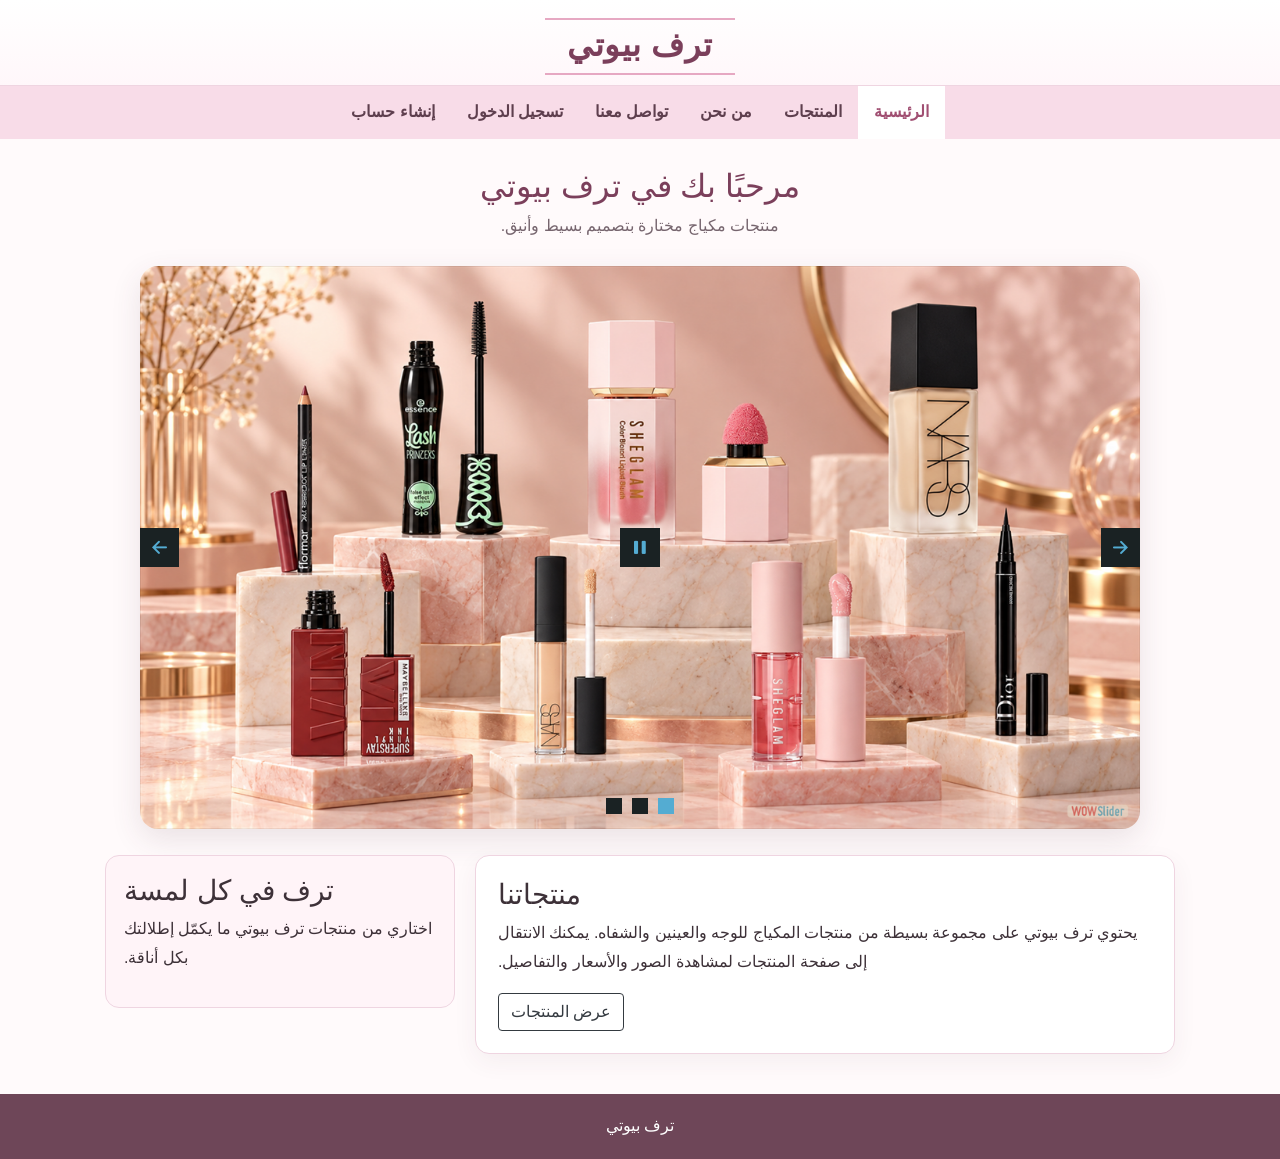
<file: index.html>
<!DOCTYPE html>
<html lang="ar" dir="rtl">
<head>
  
<meta charset="UTF-8">
<meta name="viewport" content="width=device-width, initial-scale=1.0">
<link rel="stylesheet" href="libs/bootstrap/bootstrap.min.css">
<link rel="stylesheet" href="css/style.css">

  <title>ترف بيوتي</title>

  <script src="libs/jquery/jquery.min.js"></script>
  <!-- Start WOWSlider.com HEAD section -->
  <link rel="stylesheet" type="text/css" href="wowslider/engine1/style.css">
  <!-- End WOWSlider.com HEAD section -->
</head>
<body>

<header class="site-header">
  <div class="header-inner">
    <h1 class="brand-name">ترف بيوتي</h1>
  </div>
</header>

<nav class="main-nav">
  <ul>
    <li><a class="active" href="index.html">الرئيسية</a></li>
    <li><a href="html/products.html">المنتجات</a></li>
    <li><a href="html/about.html">من نحن</a></li>
    <li><a href="html/contact.html">تواصل معنا</a></li>
    <li><a href="html/login.html">تسجيل الدخول</a></li>
    <li><a href="html/register.html">إنشاء حساب</a></li>
  </ul>
</nav>

<main>
  <section class="container">
    <div class="page-title">
      <h2>مرحبًا بك في ترف بيوتي</h2>
      <p>منتجات مكياج مختارة بتصميم بسيط وأنيق.</p>
    </div>

    <div class="slider-wrap">
      <!-- Start WOWSlider.com BODY section -->
      <div id="wowslider-container1">
        <div class="ws_images"><ul>
          <li><img src="wowslider/data1/images/file_000000001ab481f58f1370e8e3d2e934.png" alt="ترف بيوتي" title="" id="wows1_0"></li>
          <li><img src="wowslider/data1/images/file_000000000f248230a58f5a601f8d2a7d.png" alt="ترف بيوتي" title="" id="wows1_1"></li>
          <li><img src="wowslider/data1/images/file_00000000b44081f48800d6e92cc17980.png" alt="ترف بيوتي" title="" id="wows1_2"></li>
        </ul></div>
        <div class="ws_bullets"><div>
          <a href="#" title=""><span><img src="wowslider/data1/tooltips/file_000000001ab481f58f1370e8e3d2e934.png" alt="">1</span></a>
          <a href="#" title=""><span><img src="wowslider/data1/tooltips/file_000000000f248230a58f5a601f8d2a7d.png" alt="">2</span></a>
          <a href="#" title=""><span><img src="wowslider/data1/tooltips/file_00000000b44081f48800d6e92cc17980.png" alt="">3</span></a>
        </div></div>
        <div class="ws_script" style="position:absolute;left:-99%"><a href="http://wowslider.net">WOWSlider</a></div>
        <div class="ws_shadow"></div>
      </div>
      <script src="wowslider/engine1/wowslider.js"></script>
      <script src="wowslider/engine1/script.js"></script>
      <!-- End WOWSlider.com BODY section -->
    </div>

    <div class="home-grid">
      <section class="section-card">
        <h3>منتجاتنا</h3>
        <p>
          يحتوي ترف بيوتي على مجموعة بسيطة من منتجات المكياج للوجه والعينين والشفاه.
          يمكنك الانتقال إلى صفحة المنتجات لمشاهدة الصور والأسعار والتفاصيل.
        </p>
        <a class="btn btn-outline-dark" href="html/products.html">عرض المنتجات</a>
      </section>

      <aside class="tip-box">
        <h3>ترف في كل لمسة</h3>
        <p>اختاري من منتجات ترف بيوتي ما يكمّل إطلالتك بكل أناقة.</p>
      </aside>
    </div>
  </section>
</main>

<footer class="site-footer">
  <p>ترف بيوتي</p>
</footer>


<script src="libs/bootstrap/bootstrap.bundle.min.js"></script>
<script src="js/main.js"></script>

</body>
</html>
</file>
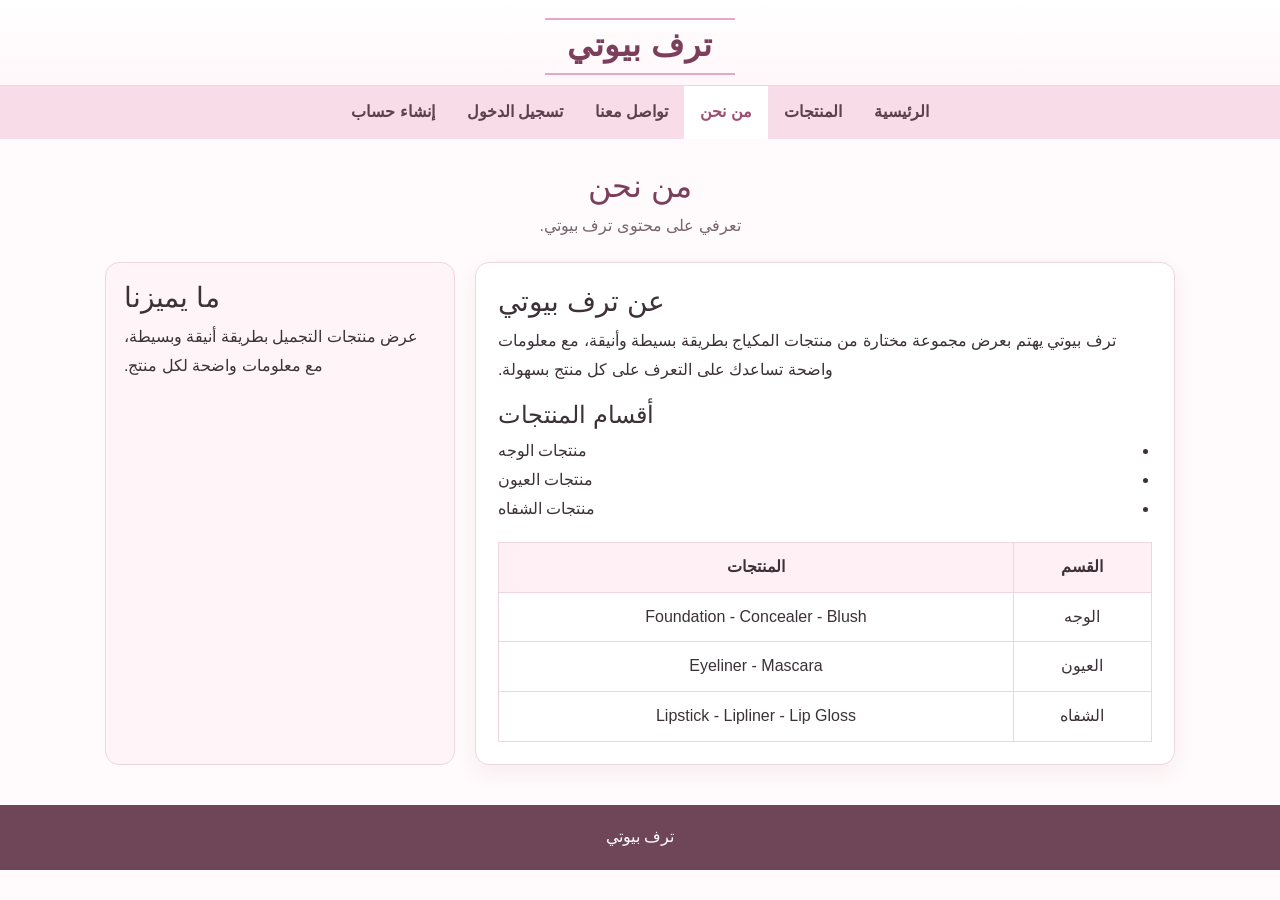
<file: html/about.html>
<!DOCTYPE html>
<html lang="ar" dir="rtl">
<head>
  
<meta charset="UTF-8">
<meta name="viewport" content="width=device-width, initial-scale=1.0">
<link rel="stylesheet" href="../libs/bootstrap/bootstrap.min.css">
<link rel="stylesheet" href="../css/style.css">

  <title>من نحن | ترف بيوتي</title>
</head>
<body>
<header class="site-header"><div class="header-inner"><h1 class="brand-name">ترف بيوتي</h1></div></header>
<nav class="main-nav">
  <ul>
    <li><a href="../index.html">الرئيسية</a></li>
    <li><a href="products.html">المنتجات</a></li>
    <li><a class="active" href="about.html">من نحن</a></li>
    <li><a href="contact.html">تواصل معنا</a></li>
    <li><a href="login.html">تسجيل الدخول</a></li>
    <li><a href="register.html">إنشاء حساب</a></li>
  </ul>
</nav>

<main class="container">
  <div class="page-title">
    <h2>من نحن</h2>
    <p>تعرفي على محتوى ترف بيوتي.</p>
  </div>

  <div class="about-layout">
    <section class="section-card">
      <h3>عن ترف بيوتي</h3>
      <p>
        ترف بيوتي يهتم بعرض مجموعة مختارة من منتجات المكياج بطريقة بسيطة وأنيقة،
        مع معلومات واضحة تساعدك على التعرف على كل منتج بسهولة.
      </p>

      <h4>أقسام المنتجات</h4>
      <ul class="simple-list">
        <li>منتجات الوجه</li>
        <li>منتجات العيون</li>
        <li>منتجات الشفاه</li>
      </ul>

      <table class="info-table">
        <thead>
          <tr>
            <th>القسم</th>
            <th>المنتجات</th>
          </tr>
        </thead>
        <tbody>
          <tr>
            <td>الوجه</td>
            <td>Foundation - Concealer - Blush</td>
          </tr>
          <tr>
            <td>العيون</td>
            <td>Eyeliner - Mascara</td>
          </tr>
          <tr>
            <td>الشفاه</td>
            <td>Lipstick - Lipliner - Lip Gloss</td>
          </tr>
        </tbody>
      </table>
    </section>

    <aside class="tip-box">
      <h3>ما يميزنا</h3>
      <p>عرض منتجات التجميل بطريقة أنيقة وبسيطة، مع معلومات واضحة لكل منتج.</p>
    </aside>
  </div>
</main>

<footer class="site-footer"><p>ترف بيوتي</p></footer>

<script src="../libs/jquery/jquery.min.js"></script>
<script src="../libs/bootstrap/bootstrap.bundle.min.js"></script>
<script src="../js/main.js"></script>

</body>
</html>
</file>
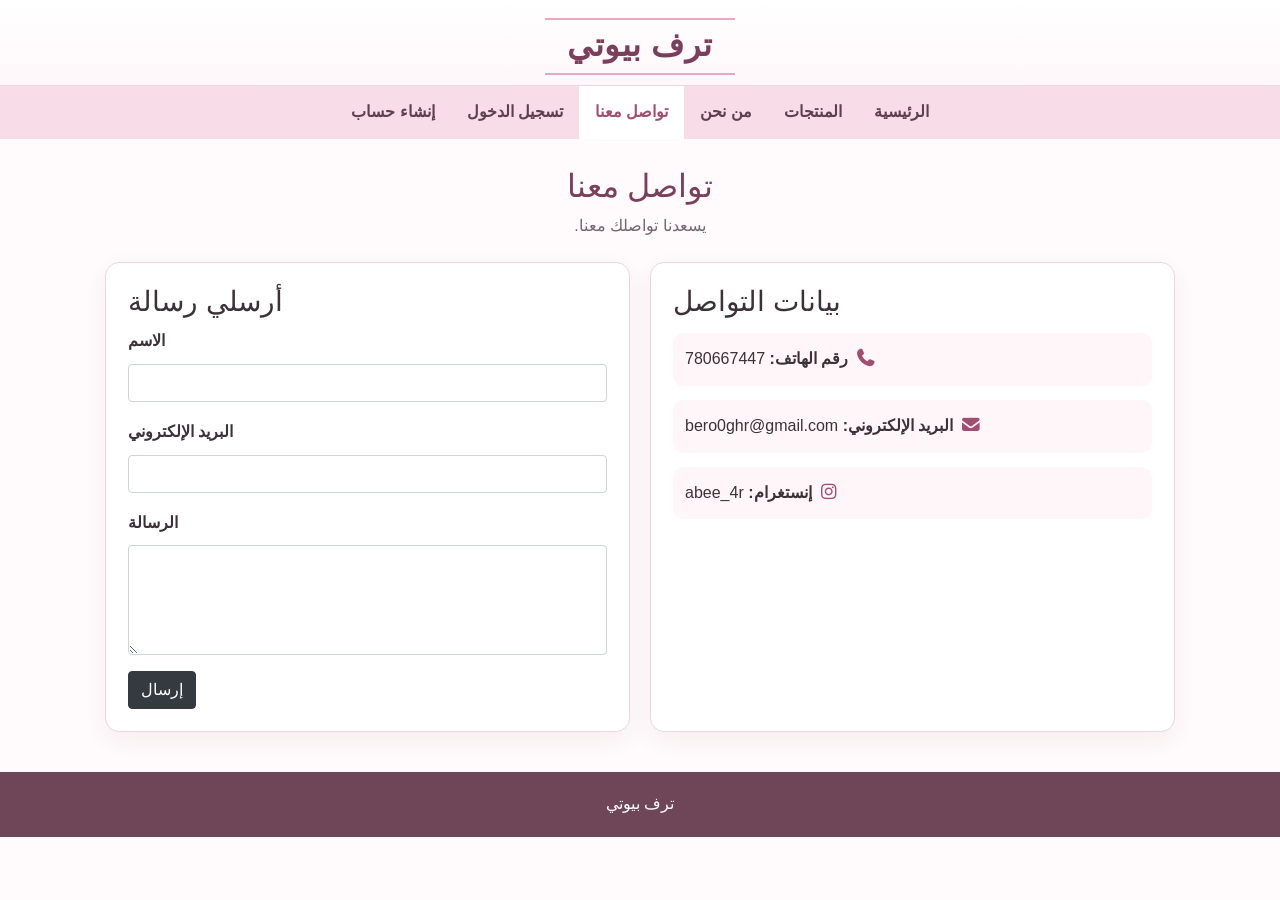
<file: html/contact.html>
<!DOCTYPE html>
<html lang="ar" dir="rtl">
<head>
  
<meta charset="UTF-8">
<meta name="viewport" content="width=device-width, initial-scale=1.0">
<link rel="stylesheet" href="../libs/bootstrap/bootstrap.min.css">
<link rel="stylesheet" href="../libs/toast-notification/toast-notification.css">
<link rel="stylesheet" href="../css/style.css">

<link rel="stylesheet" href="../libs/fontawesome/css/all.min.css">
  <title>تواصل معنا | ترف بيوتي</title>
</head>
<body>
<header class="site-header"><div class="header-inner"><h1 class="brand-name">ترف بيوتي</h1></div></header>
<nav class="main-nav">
  <ul>
    <li><a href="../index.html">الرئيسية</a></li>
    <li><a href="products.html">المنتجات</a></li>
    <li><a href="about.html">من نحن</a></li>
    <li><a class="active" href="contact.html">تواصل معنا</a></li>
    <li><a href="login.html">تسجيل الدخول</a></li>
    <li><a href="register.html">إنشاء حساب</a></li>
  </ul>
</nav>

<main class="container">
  <div class="page-title">
    <h2>تواصل معنا</h2>
    <p>يسعدنا تواصلك معنا.</p>
  </div>

  <div class="contact-grid">
    <section class="section-card">
      <h3>بيانات التواصل</h3>
      <ul class="contact-list">
        <li><i class="fa-solid fa-phone"></i> <strong>رقم الهاتف:</strong> 780667447</li>
        <li><i class="fa-solid fa-envelope"></i> <strong>البريد الإلكتروني:</strong> bero0ghr@gmail.com</li>
        <li><i class="fa-brands fa-instagram"></i> <strong>إنستغرام:</strong> abee_4r</li>
      </ul>
    </section>

    <section class="section-card">
      <h3>أرسلي رسالة</h3>
      <form id="contactForm" class="needs-validation" novalidate>
        <div class="mb-3">
          <label class="form-label" for="contactName">الاسم</label>
          <input class="form-control" id="contactName" type="text" required>
          <div class="invalid-feedback">يرجى كتابة الاسم.</div>
        </div>
        <div class="mb-3">
          <label class="form-label" for="contactEmail">البريد الإلكتروني</label>
          <input class="form-control" id="contactEmail" type="email" required>
          <div class="invalid-feedback">يرجى كتابة بريد إلكتروني صحيح.</div>
        </div>
        <div class="mb-3">
          <label class="form-label" for="contactMessage">الرسالة</label>
          <textarea class="form-control" id="contactMessage" rows="4" required></textarea>
          <div class="invalid-feedback">يرجى كتابة الرسالة.</div>
        </div>
        <button class="btn btn-dark" type="submit">إرسال</button>
      </form>
    </section>
  </div>
</main>

<footer class="site-footer"><p>ترف بيوتي</p></footer>

<script src="../libs/jquery/jquery.min.js"></script>
<script src="../libs/bootstrap/bootstrap.bundle.min.js"></script>
<script src="../libs/toast-notification/toast-notification.js"></script>
<script src="../js/main.js"></script>

</body>
</html>
</file>
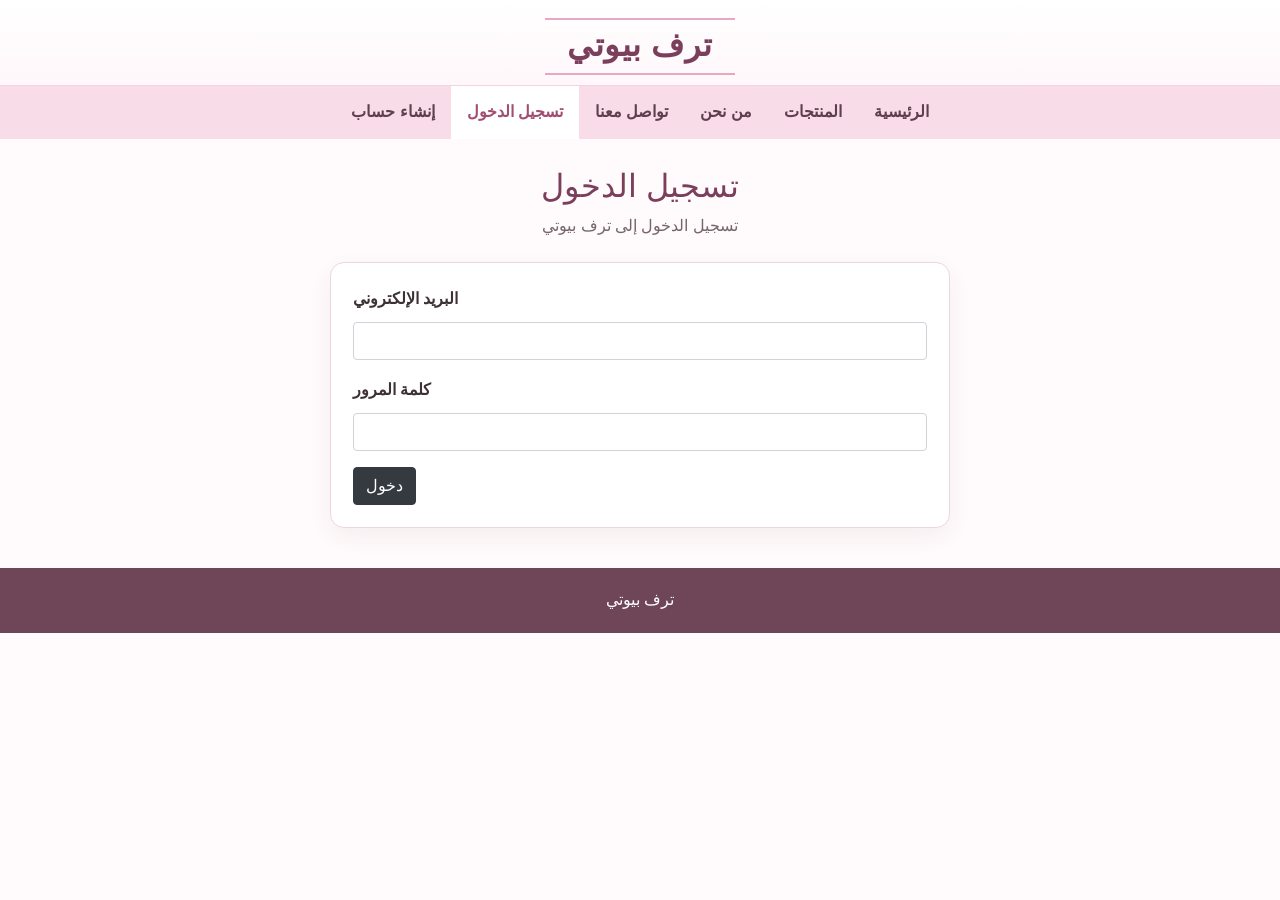
<file: html/login.html>
<!DOCTYPE html>
<html lang="ar" dir="rtl">
<head>
  
<meta charset="UTF-8">
<meta name="viewport" content="width=device-width, initial-scale=1.0">
<link rel="stylesheet" href="../libs/bootstrap/bootstrap.min.css">
<link rel="stylesheet" href="../libs/toast-notification/toast-notification.css">
<link rel="stylesheet" href="../css/style.css">

  <title>تسجيل الدخول | ترف بيوتي</title>
</head>
<body>
<header class="site-header"><div class="header-inner"><h1 class="brand-name">ترف بيوتي</h1></div></header>
<nav class="main-nav">
  <ul>
    <li><a href="../index.html">الرئيسية</a></li>
    <li><a href="products.html">المنتجات</a></li>
    <li><a href="about.html">من نحن</a></li>
    <li><a href="contact.html">تواصل معنا</a></li>
    <li><a class="active" href="login.html">تسجيل الدخول</a></li>
    <li><a href="register.html">إنشاء حساب</a></li>
  </ul>
</nav>

<main class="container">
  <div class="page-title">
    <h2>تسجيل الدخول</h2>
    <p>تسجيل الدخول إلى ترف بيوتي</p>
  </div>

  <section class="section-card form-card">
    <form id="loginForm" class="needs-validation" novalidate>
      <div class="mb-3">
        <label class="form-label" for="loginEmail">البريد الإلكتروني</label>
        <input class="form-control" id="loginEmail" type="email" required>
        <div class="invalid-feedback">يرجى إدخال بريد إلكتروني صحيح.</div>
      </div>
      <div class="mb-3">
        <label class="form-label" for="loginPassword">كلمة المرور</label>
        <input class="form-control" id="loginPassword" type="password" minlength="6" required>
        <div class="invalid-feedback">كلمة المرور يجب أن تكون 6 أحرف على الأقل.</div>
      </div>
      <button class="btn btn-dark" type="submit">دخول</button>
    </form>
  </section>
</main>

<footer class="site-footer"><p>ترف بيوتي</p></footer>

<script src="../libs/jquery/jquery.min.js"></script>
<script src="../libs/bootstrap/bootstrap.bundle.min.js"></script>
<script src="../libs/toast-notification/toast-notification.js"></script>
<script src="../js/main.js"></script>

</body>
</html>
</file>
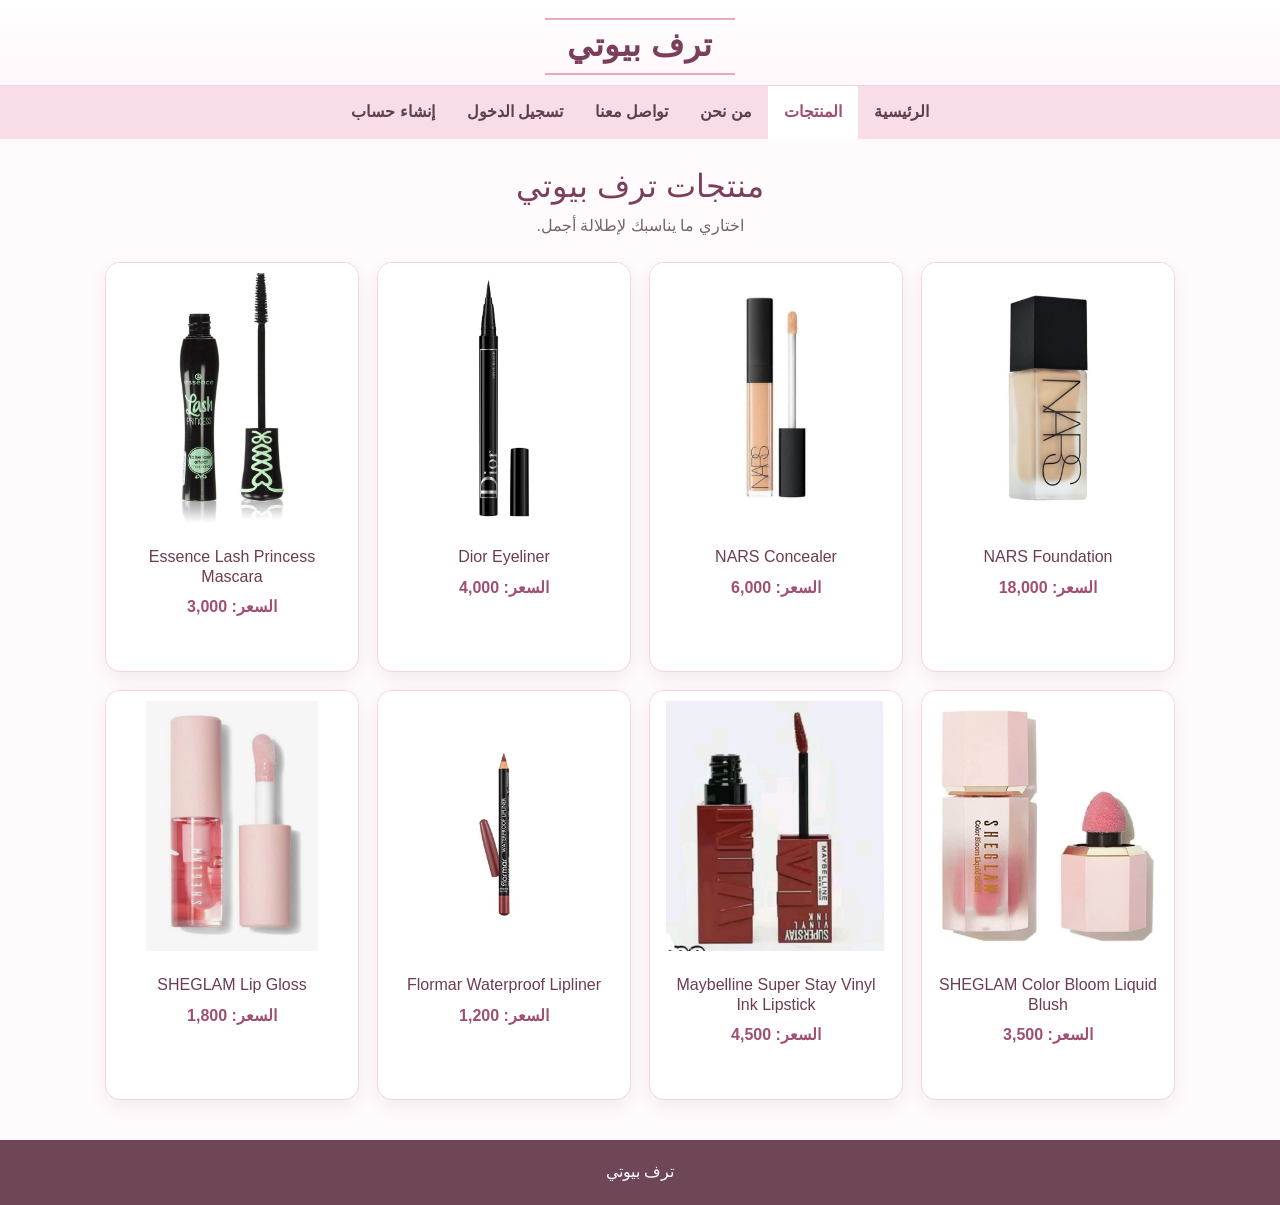
<file: html/products.html>
<!DOCTYPE html>
<html lang="ar" dir="rtl">
<head>
  
<meta charset="UTF-8">
<meta name="viewport" content="width=device-width, initial-scale=1.0">
<link rel="stylesheet" href="../libs/bootstrap/bootstrap.min.css">
<link rel="stylesheet" href="../libs/toast-notification/toast-notification.css">
<link rel="stylesheet" href="../css/style.css">

  <title>المنتجات | ترف بيوتي</title>
</head>
<body>
<header class="site-header"><div class="header-inner"><h1 class="brand-name">ترف بيوتي</h1></div></header>
<nav class="main-nav">
  <ul>
    <li><a href="../index.html">الرئيسية</a></li>
    <li><a class="active" href="products.html">المنتجات</a></li>
    <li><a href="about.html">من نحن</a></li>
    <li><a href="contact.html">تواصل معنا</a></li>
    <li><a href="login.html">تسجيل الدخول</a></li>
    <li><a href="register.html">إنشاء حساب</a></li>
  </ul>
</nav>

<main class="container">
  <section>
    <div class="page-title">
      <h2>منتجات ترف بيوتي</h2>
      <p>اختاري ما يناسبك لإطلالة أجمل.</p>
    </div>

    <div class="products-grid">
      
    <article class="product-card" tabindex="0">
      <img src="../images/foundation-nars.jpg" alt="NARS Foundation">
      <div class="product-info">
        <h3>NARS Foundation</h3>
        <p class="price">السعر: 18,000</p>
      </div>
      <div class="hover-details">
        <h4>NARS Foundation</h4>
        <ul><li>يمنح البشرة تغطية متجانسة وطبيعية</li><li>يساعد على توحيد لون البشرة</li><li>ملمس ناعم وسهل الدمج</li></ul>
        <button id="foundationDetailsBtn" class="btn btn-light btn-sm">تفاصيل أكثر</button>
      </div>
    </article>
    
    <article class="product-card" tabindex="0">
      <img src="../images/concealer-nars.jpg" alt="NARS Concealer">
      <div class="product-info">
        <h3>NARS Concealer</h3>
        <p class="price">السعر: 6,000</p>
      </div>
      <div class="hover-details">
        <h4>NARS Concealer</h4>
        <ul><li>يساعد على إخفاء الهالات والعيوب</li><li>يمنح تغطية ناعمة وطبيعية</li><li>سهل الدمج على البشرة</li></ul>
        
      </div>
    </article>
    
    <article class="product-card" tabindex="0">
      <img src="../images/eyeliner-dior.jpg" alt="Dior Eyeliner">
      <div class="product-info">
        <h3>Dior Eyeliner</h3>
        <p class="price">السعر: 4,000</p>
      </div>
      <div class="hover-details">
        <h4>Dior Eyeliner</h4>
        <ul><li>يمنح تحديدًا دقيقًا وواضحًا للعين</li><li>سهل الاستخدام والرسم</li><li>لون أسود قوي وثابت</li></ul>
        
      </div>
    </article>
    
    <article class="product-card" tabindex="0">
      <img src="../images/mascara-essence.jpg" alt="Essence Lash Princess Mascara">
      <div class="product-info">
        <h3>Essence Lash Princess Mascara</h3>
        <p class="price">السعر: 3,000</p>
      </div>
      <div class="hover-details">
        <h4>Essence Lash Princess Mascara</h4>
        <ul><li>تمنح الرموش كثافة واضحة</li><li>تساعد على إطالة وتحديد الرموش</li><li>تعطي تأثيرًا قريبًا من الرموش الصناعية</li></ul>
        
      </div>
    </article>
    
    <article class="product-card" tabindex="0">
      <img src="../images/blush-sheglam.jpg" alt="SHEGLAM Color Bloom Liquid Blush">
      <div class="product-info">
        <h3>SHEGLAM Color Bloom Liquid Blush</h3>
        <p class="price">السعر: 3,500</p>
      </div>
      <div class="hover-details">
        <h4>SHEGLAM Color Bloom Liquid Blush</h4>
        <ul><li>يمنح الخدود لونًا طبيعيًا ومشرقًا</li><li>سهل الدمج على البشرة</li><li>تركيبة خفيفة وناعمة</li></ul>
        
      </div>
    </article>
    
    <article class="product-card" tabindex="0">
      <img src="../images/lipstick-maybelline.jpg" alt="Maybelline Super Stay Vinyl Ink Lipstick">
      <div class="product-info">
        <h3>Maybelline Super Stay Vinyl Ink Lipstick</h3>
        <p class="price">السعر: 4,500</p>
      </div>
      <div class="hover-details">
        <h4>Maybelline Super Stay Vinyl Ink Lipstick</h4>
        <ul><li>يمنح الشفاه لونًا واضحًا وجذابًا</li><li>يتميز بثبات جيد ولمسة لامعة</li><li>سهل التطبيق ومناسب للاستخدام اليومي</li></ul>
        <button id="lipstickDetailsBtn" class="btn btn-light btn-sm">تفاصيل أكثر</button>
      </div>
    </article>
    
    <article class="product-card" tabindex="0">
      <img src="../images/lipliner-flormar.jpg" alt="Flormar Waterproof Lipliner">
      <div class="product-info">
        <h3>Flormar Waterproof Lipliner</h3>
        <p class="price">السعر: 1,200</p>
      </div>
      <div class="hover-details">
        <h4>Flormar Waterproof Lipliner</h4>
        <ul><li>يساعد على تحديد الشفاه بدقة</li><li>لون واضح وثابت</li><li>مناسب للاستخدام اليومي</li></ul>
        
      </div>
    </article>
    
    <article class="product-card" tabindex="0">
      <img src="../images/gloss-sheglam.jpg" alt="SHEGLAM Lip Gloss">
      <div class="product-info">
        <h3>SHEGLAM Lip Gloss</h3>
        <p class="price">السعر: 1,800</p>
      </div>
      <div class="hover-details">
        <h4>SHEGLAM Lip Gloss</h4>
        <ul><li>يمنح الشفاه لمعانًا ناعمًا وجذابًا</li><li>ملمس خفيف ومريح على الشفاه</li><li>مناسب للاستخدام اليومي</li></ul>
        
      </div>
    </article>
    
    </div>
  </section>
</main>

<!-- Modal 1: content loaded by Ajax -->
<div class="modal fade" id="foundationModal" tabindex="-1" aria-hidden="true">
  <div class="modal-dialog modal-dialog-centered">
    <div class="modal-content"></div>
  </div>
</div>

<!-- Modal 2: content loaded by Ajax -->
<div class="modal fade" id="lipstickModal" tabindex="-1" aria-hidden="true">
  <div class="modal-dialog modal-dialog-centered">
    <div class="modal-content"></div>
  </div>
</div>

<footer class="site-footer"><p>ترف بيوتي</p></footer>

<script src="../libs/jquery/jquery.min.js"></script>
<script src="../libs/bootstrap/bootstrap.bundle.min.js"></script>
<script src="../libs/toast-notification/toast-notification.js"></script>
<script src="../js/main.js"></script>

</body>
</html>
</file>
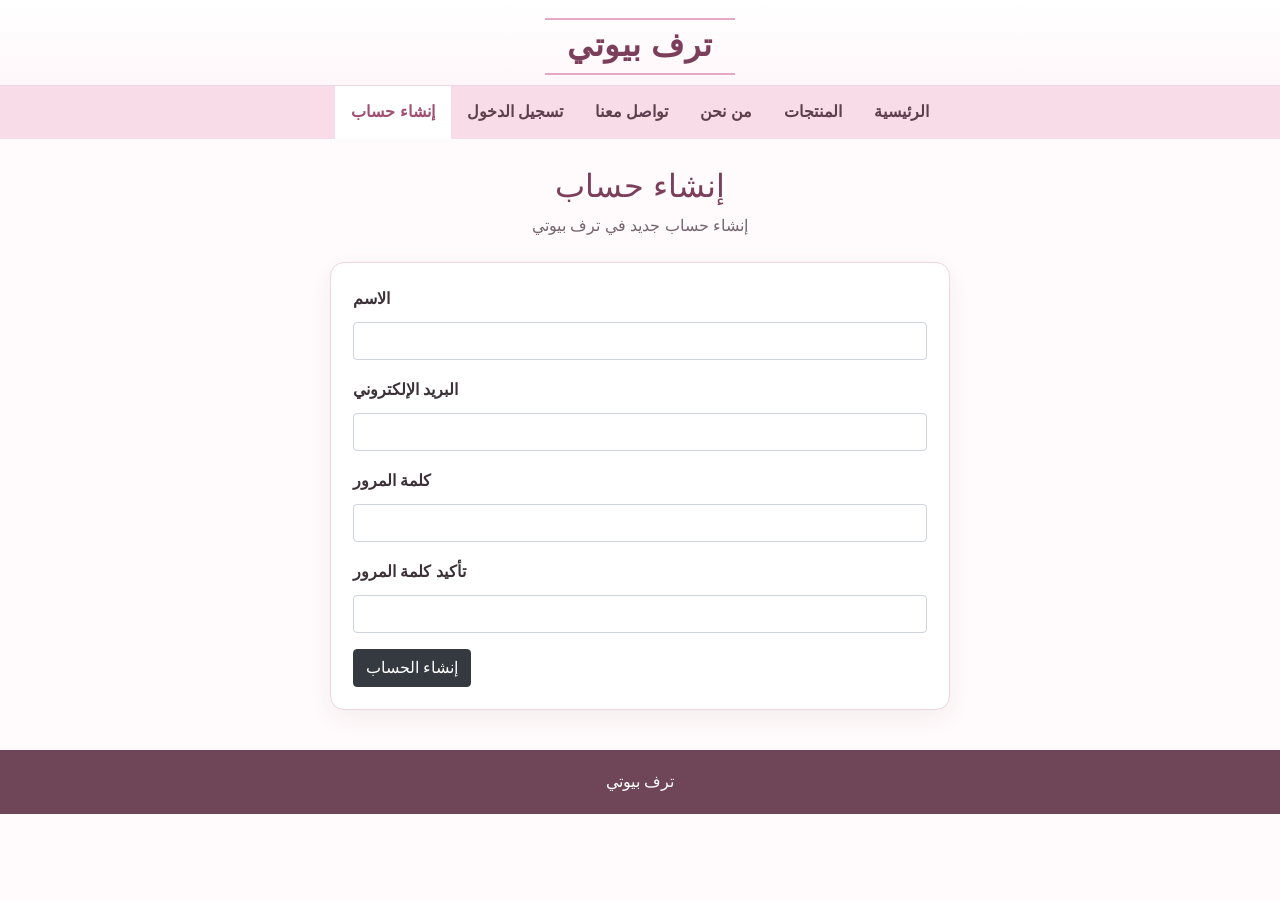
<file: html/register.html>
<!DOCTYPE html>
<html lang="ar" dir="rtl">
<head>
  
<meta charset="UTF-8">
<meta name="viewport" content="width=device-width, initial-scale=1.0">
<link rel="stylesheet" href="../libs/bootstrap/bootstrap.min.css">
<link rel="stylesheet" href="../libs/toast-notification/toast-notification.css">
<link rel="stylesheet" href="../css/style.css">

  <title>إنشاء حساب | ترف بيوتي</title>
</head>
<body>
<header class="site-header"><div class="header-inner"><h1 class="brand-name">ترف بيوتي</h1></div></header>
<nav class="main-nav">
  <ul>
    <li><a href="../index.html">الرئيسية</a></li>
    <li><a href="products.html">المنتجات</a></li>
    <li><a href="about.html">من نحن</a></li>
    <li><a href="contact.html">تواصل معنا</a></li>
    <li><a href="login.html">تسجيل الدخول</a></li>
    <li><a class="active" href="register.html">إنشاء حساب</a></li>
  </ul>
</nav>

<main class="container">
  <div class="page-title">
    <h2>إنشاء حساب</h2>
    <p>إنشاء حساب جديد في ترف بيوتي</p>
  </div>

  <section class="section-card form-card">
    <form id="registerForm" class="needs-validation" novalidate>
      <div class="mb-3">
        <label class="form-label" for="fullName">الاسم</label>
        <input class="form-control" id="fullName" type="text" minlength="3" required>
        <div class="invalid-feedback">يرجى إدخال الاسم.</div>
      </div>
      <div class="mb-3">
        <label class="form-label" for="registerEmail">البريد الإلكتروني</label>
        <input class="form-control" id="registerEmail" type="email" required>
        <div class="invalid-feedback">يرجى إدخال بريد إلكتروني صحيح.</div>
      </div>
      <div class="mb-3">
        <label class="form-label" for="password">كلمة المرور</label>
        <input class="form-control" id="password" type="password" minlength="6" required>
        <div class="invalid-feedback">كلمة المرور يجب أن تكون 6 أحرف على الأقل.</div>
      </div>
      <div class="mb-3">
        <label class="form-label" for="confirmPassword">تأكيد كلمة المرور</label>
        <input class="form-control" id="confirmPassword" type="password" minlength="6" required>
        <div class="invalid-feedback">تأكدي من تطابق كلمة المرور.</div>
      </div>
      <button class="btn btn-dark" type="submit">إنشاء الحساب</button>
    </form>
  </section>
</main>

<footer class="site-footer"><p>ترف بيوتي</p></footer>

<script src="../libs/jquery/jquery.min.js"></script>
<script src="../libs/bootstrap/bootstrap.bundle.min.js"></script>
<script src="../libs/toast-notification/toast-notification.js"></script>
<script src="../js/main.js"></script>

</body>
</html>
</file>
<file: css/style.css>
:root{
  --pink:#f8dce8;
  --pink-strong:#e6a8c2;
  --white:#ffffff;
  --text:#3d3138;
  --muted:#76656e;
  --border:#efd5e1;
}

*{box-sizing:border-box}

body{
  margin:0;
  font-family:Tahoma, Arial, sans-serif;
  direction:rtl;
  background:#fffafb;
  color:var(--text);
  line-height:1.8;
}

a{text-decoration:none}

.site-header{
  background:linear-gradient(180deg,#fff,#fff7fa);
  border-bottom:1px solid var(--border);
}

.header-inner{
  max-width:1100px;
  margin:auto;
  padding:18px 16px 10px;
  text-align:center;
}

.brand-name{
  display:inline-block;
  margin:0;
  padding:6px 22px 9px;
  font-size:2rem;
  font-weight:800;
  color:#7b3f5b;
  border-top:2px solid var(--pink-strong);
  border-bottom:2px solid var(--pink-strong);
  letter-spacing:.5px;
}

.main-nav{
  background:var(--pink);
}

.main-nav ul{
  max-width:1100px;
  margin:0 auto;
  padding:0;
  list-style:none;
  display:flex;
  justify-content:center;
  flex-wrap:wrap;
}

.main-nav a{
  display:block;
  padding:12px 16px;
  color:#5e3f4e;
  font-weight:700;
}

.main-nav a:hover,
.main-nav a.active{
  background:#fff;
  color:#a04f72;
}

.container{
  width:min(1100px,92%);
  margin:28px auto;
}

.page-title{
  text-align:center;
  margin-bottom:22px;
}

.page-title h2{
  margin:0 0 6px;
  color:#7b3f5b;
}

.page-title p{
  margin:0;
  color:var(--muted);
}

.section-card{
  background:var(--white);
  border:1px solid var(--border);
  border-radius:14px;
  padding:22px;
  box-shadow:0 8px 24px rgba(80,50,65,.06);
}

.site-footer{
  margin-top:40px;
  background:#6e4658;
  color:white;
  text-align:center;
  padding:18px 8px;
}

.site-footer p{margin:0}

/* Home + WOWSlider area */
.slider-wrap{
  max-width:1000px;
  margin:26px auto;
  border-radius:18px;
  overflow:hidden;
  box-shadow:0 10px 30px rgba(80,50,65,.12);
  background:white;
}

#wowslider-container1{position:relative;overflow:hidden}
#wowslider-container1 .ws_images ul{
  list-style:none;
  padding:0;
  margin:0;
}
#wowslider-container1 .ws_images li{
  position:relative;
}
#wowslider-container1 .ws_images img{
  width:100%;
  height:auto;
  object-fit:cover;
  display:block;
}
#wowslider-container1 .slide-caption{
  position:absolute;
  right:0;
  left:0;
  bottom:0;
  padding:13px 18px;
  background:rgba(91,57,73,.82);
  color:white;
  text-align:center;
  font-weight:700;
}

.home-grid{
  display:grid;
  grid-template-columns:2fr 1fr;
  gap:20px;
  align-items:start;
}

aside.tip-box{
  background:#fff4f8;
  border:1px solid var(--border);
  border-radius:14px;
  padding:18px;
}

.simple-list{
  margin:0;
  padding-right:20px;
}

/* Products - CSS Grid */
.products-grid{
  display:grid;
  grid-template-columns:repeat(4,1fr);
  gap:18px;
}

.product-card{
  position:relative;
  overflow:hidden;
  background:white;
  border:1px solid var(--border);
  border-radius:15px;
  box-shadow:0 7px 18px rgba(80,50,65,.07);
  min-height:410px;
}

.product-card img{
  width:100%;
  height:270px;
  object-fit:contain;
  background:white;
  padding:10px;
}

.product-info{
  padding:14px;
  text-align:center;
}

.product-info h3{
  font-size:1rem;
  margin:0 0 7px;
  color:#6c3c52;
}

.price{
  margin:0;
  font-weight:800;
  color:#a04f72;
}

.hover-details{
  position:absolute;
  inset:0;
  background:rgba(93,57,74,.94);
  color:white;
  display:flex;
  flex-direction:column;
  justify-content:center;
  padding:22px;
  opacity:0;
  transition:.25s ease;
}

.product-card:hover .hover-details,
.product-card:focus-within .hover-details{
  opacity:1;
}

.hover-details h4{margin:0 0 10px}
.hover-details ul{margin:0 0 14px;padding-right:18px}
.hover-details .btn{align-self:center}

/* About */
.about-layout{
  display:grid;
  grid-template-columns:2fr 1fr;
  gap:20px;
}
.info-table{
  width:100%;
  border-collapse:collapse;
  margin-top:18px;
}
.info-table th,.info-table td{
  border:1px solid var(--border);
  padding:10px;
  text-align:center;
}
.info-table th{background:#fff0f6}

/* Contact */
.contact-grid{
  display:grid;
  grid-template-columns:1fr 1fr;
  gap:20px;
}
.contact-list{
  list-style:none;
  padding:0;
  margin:0;
}
.contact-list li{
  margin:14px 0;
  padding:12px;
  background:#fff6f9;
  border-radius:10px;
}
.contact-list i{
  width:26px;
  color:#a04f72;
  font-size:1.1rem;
}

/* Forms */
.form-card{
  max-width:620px;
  margin:auto;
}
.form-label{font-weight:700}

/* Requirement: Media Queries / Responsive */
@media (max-width:900px){
  .products-grid{grid-template-columns:repeat(2,1fr)}
  .home-grid,.about-layout,.contact-grid{grid-template-columns:1fr}
}
@media (max-width:560px){
  .brand-name{font-size:1.55rem}
  .main-nav a{padding:10px 9px;font-size:.9rem}
  .products-grid{grid-template-columns:1fr}
  .container{width:94%}
}
</file>
<file: wowslider/engine1/style.css>
/*
 *	generated by WOW Slider 9.0
 *	template Convex
 */

@font-face {
  font-family: 'ws-ctrl-convex';
  src: url('ws-ctrl-convex.eot');
  src: url('ws-ctrl-convex.eot#iefix') format('embedded-opentype'),
       url('ws-ctrl-convex.svg#ws-ctrl-convex') format('svg');
  font-weight: normal;
  font-style: normal;
}
@font-face {
  font-family: 'ws-ctrl-convex';
  src: url('[data-uri]') format('woff'),
       url('[data-uri]') format('truetype');
}
#wowslider-container1 { 
	display: table;
	zoom: 1; 
	position: relative;
	width: 100%;
	max-width: 1280px;
	max-height:720px;
	margin:0px auto 0px;
	z-index:90;
	text-align:left; /* reset align=center */
	font-size: 10px;
	text-shadow: none; /* fix some user styles */

	/* reset box-sizing (to boostrap friendly) */
	-webkit-box-sizing: content-box;
	-moz-box-sizing: content-box;
	box-sizing: content-box; 
}
* html #wowslider-container1{ width:1280px }
#wowslider-container1 .ws_images ul{
	position:relative;
	width: 10000%; 
	height:100%;
	left:0;
	list-style:none;
	margin:0;
	padding:0;
	border-spacing:0;
	overflow: visible;
	/*table-layout:fixed;*/
}
#wowslider-container1 .ws_images ul li{
	position: relative;
	width:1%;
	height:100%;
	line-height:0; /*opera*/
	overflow: hidden;
	float:left;
	/*font-size:0;*/
	padding:0 0 0 0 !important;
	margin:0 0 0 0 !important;
}

#wowslider-container1 .ws_images{
	position: relative;
	left:0;
	top:0;
	height:100%;
	max-height:720px;
	max-width: 1280px;
	vertical-align: top;
	border:none;
	overflow: hidden;
}
#wowslider-container1 .ws_images ul a{
	width:100%;
	height:100%;
	max-height:720px;
	display:block;
	color:transparent;
}
#wowslider-container1 img{
	max-width: none !important;
}
#wowslider-container1 .ws_images .ws_list img,
#wowslider-container1 .ws_images > div > img{
	width:100%;
	border:none 0;
	max-width: none;
	padding:0;
	margin:0;
}
#wowslider-container1 .ws_images > div > img {
	max-height:720px;
}

#wowslider-container1 .ws_images iframe {
	position: absolute;
	z-index: -1;
}

#wowslider-container1 .ws-title > div {
	display: inline-block !important;
}

#wowslider-container1 a{ 
	text-decoration: none; 
	outline: none; 
	border: none; 
}

#wowslider-container1  .ws_bullets { 
	float: left;
	position:absolute;
	z-index:70;
}
#wowslider-container1  .ws_bullets div{
	position:relative;
	float:left;
	font-size: 0px;
}
/* compatibility with Joomla styles */
#wowslider-container1  .ws_bullets a {
	line-height: 0;
}

#wowslider-container1  .ws_script{
	display:none;
}
#wowslider-container1 sound, 
#wowslider-container1 object{
	position:absolute;
}

/* prevent some of users reset styles */
#wowslider-container1 .ws_effect {
	position: static;
	width: 100%;
	height: 100%;
}

#wowslider-container1 .ws_photoItem {
	border: 2em solid #fff;
	margin-left: -2em;
	margin-top: -2em;
}
#wowslider-container1 .ws_cube_side {
	background: #A6A5A9;
}


#wowslider-container1.ws_gestures {
	cursor: -webkit-grab;
	cursor: -moz-grab;
	cursor: url("[data-uri]"), move;
}
#wowslider-container1.ws_gestures.ws_grabbing {
	cursor: -webkit-grabbing;
	cursor: -moz-grabbing;
	cursor: url("[data-uri]"), move;
}

/* hide controls when video start play */
#wowslider-container1.ws_video_playing .ws_bullets,
#wowslider-container1.ws_video_playing .ws_fullscreen,
#wowslider-container1.ws_video_playing .ws_next,
#wowslider-container1.ws_video_playing .ws_prev {
	display: none;
}


/* youtube/vimeo buttons */
#wowslider-container1 .ws_video_btn {
	position: absolute;
	display: none;
	cursor: pointer;
	top: 0;
	left: 0;
	width: 100%;
	height: 100%;
	z-index: 55;
}
#wowslider-container1 .ws_video_btn.ws_youtube,
#wowslider-container1 .ws_video_btn.ws_vimeo {
	display: block;
}
#wowslider-container1 .ws_video_btn div {
	position: absolute;
	background-image: url(./playvideo.png);
	background-size: 200%;
	top: 50%;
	left: 50%;
	width: 7em;
	height: 5em;
	margin-left: -3.5em;
	margin-top: -2.5em;
}
#wowslider-container1 .ws_video_btn.ws_youtube div {
	background-position: 0 0;
}
#wowslider-container1 .ws_video_btn.ws_youtube:hover div {
	background-position: 100% 0;
}
#wowslider-container1 .ws_video_btn.ws_vimeo div {
	background-position: 0 100%;
}
#wowslider-container1 .ws_video_btn.ws_vimeo:hover div {
	background-position: 100% 100%;
}

#wowslider-container1 .ws_playpause.ws_hide {
	display: none !important;
}
/* bullets */
#wowslider-container1  .ws_bullets { 
	padding: 0px; 
}
#wowslider-container1 .ws_bullets a { 
	position:relative;
	display: inline-block;
	width: 0;
	margin: 3px 5px;
	padding: 8px;	

	-webkit-perspective: 80px;
	perspective: 80px;
} 
#wowslider-container1 .ws_bullets a > span {
	position:absolute;
	display: block;
	top:0;
	right: 0;
	height:100%;
	width:100%;
	-webkit-transform-style: preserve-3d;
	transform-style: preserve-3d;

	-webkit-transition: -webkit-transform 0.5s ease;
  	transition: -webkit-transform 0.5s ease, transform 0.5s ease;
}

#wowslider-container1 .ws_bullets a > span:before,
#wowslider-container1 .ws_bullets a > span:after {
	content: '';
	display: block;
	height:100%;
	background: #54acd2;

  	-webkit-transform: rotateX(-90deg) translateZ(-8px) translateY(8px);
  	transform: rotateX(-90deg) translateZ(-8px) translateY(8px);
}
#wowslider-container1 .ws_bullets a > span:after {
	position: absolute;
	top: 0;
	left: 0;
	width: 100%;
	height: 100%;
  	background: #1A2223;
  	-webkit-transform: rotateX(0deg);
  	transform: rotateX(0deg);
}

#wowslider-container1 .ws_bullets a.ws_overbull > span,
#wowslider-container1 .ws_bullets a.ws_selbull > span {
    -webkit-transform: rotateX(-90deg) translateZ(8px) translateY(8px);
    transform: rotateX(-90deg) translateZ(8px) translateY(8px);
}




/* play/pause, arrows */
#wowslider-container1 a.ws_next,
#wowslider-container1 a.ws_prev,
#wowslider-container1 .ws_playpause {
	position:absolute;
	font: 2em "ws-ctrl-convex";
	width: 2.5em;
	height: 2.5em;
	top:50%;
	
	margin-top: -1.25em;
	color: #ffffff;
	z-index: 100;

	-webkit-perspective: 20em;
	perspective: 20em;
}
#wowslider-container1 a.ws_next {
	right: 0;
}
#wowslider-container1 a.ws_prev {
	left: 0;
}
#wowslider-container1 .ws_playpause {
	left:50%;
	margin-left:-1.25em;
}

#wowslider-container1 a.ws_next > span,
#wowslider-container1 a.ws_prev > span,
#wowslider-container1 .ws_playpause > span,
#wowslider-container1 .ws_bullets a > span {
	display: block;
	-webkit-transform-style: preserve-3d;
	transform-style: preserve-3d;

	-webkit-transition: -webkit-transform 0.5s ease;
  	transition: -webkit-transform 0.5s ease, transform 0.5s ease;
}


#wowslider-container1 a.ws_next > span:before,
#wowslider-container1 a.ws_prev > span:before,
#wowslider-container1 .ws_playpause > span:before,
#wowslider-container1 a.ws_next > span:after,
#wowslider-container1 a.ws_prev > span:after,
#wowslider-container1 .ws_playpause > span:after {
	display: block;
	text-align: center;
	line-height: 2.5em;
	height:100%;
	background: #54acd2;
	color: #1A2223;

  	-webkit-transform: rotateX(-90deg) translateZ(-1.25em) translateY(1.25em);
  	transform: rotateX(-90deg) translateZ(-1.25em) translateY(1.25em);
}
#wowslider-container1 .ws_play > span:before,
#wowslider-container1 .ws_play > span:after{
	content:"\e800";
}
#wowslider-container1 .ws_pause > span:before,
#wowslider-container1 .ws_pause > span:after{
	content:"\e801";
}
#wowslider-container1 a.ws_next > span:before,
#wowslider-container1 a.ws_next > span:after {
	content:'\e803';
}
#wowslider-container1 a.ws_prev > span:before,
#wowslider-container1 a.ws_prev > span:after {
	content:'\e802';
}

#wowslider-container1 a.ws_next > span:after,
#wowslider-container1 a.ws_prev > span:after,
#wowslider-container1 .ws_playpause > span:after {
	position: absolute;
	top: 0;
	left: 0;
	width: 100%;
	height: 100%;
  	-webkit-transform: rotateX(0deg);
  	transform: rotateX(0deg);
  	background: #1A2223;
	color: #54acd2;
}

#wowslider-container1 a.ws_next:hover > span,
#wowslider-container1 a.ws_prev:hover > span,
#wowslider-container1 .ws_playpause:hover > span {
    -webkit-transform: rotateX(-90deg) translateZ(1.25em) translateY(1.25em);
    transform: rotateX(-90deg) translateZ(1.25em) translateY(1.25em);
}/* bottom center */
#wowslider-container1  .ws_bullets {
	bottom:1.5em;
	left:50%;
}
#wowslider-container1  .ws_bullets div{
	left:-50%;
}#wowslider-container1 .ws-title{
	font: 1.3em 'Gurajada', serif;
	position: absolute;
	left: 2em;
	margin-right:10em;
	z-index: 50;

	color:#fff;
	padding: 1em;
	bottom: 30px;
	top: auto;
	opacity: 1;
}
#wowslider-container1 .ws-title div,#wowslider-container1 .ws-title span{
	display:inline-block;
	padding: 0.1em 0.6em;
	background-color: #1A2223;
	color: #54acd2;
}
#wowslider-container1 .ws-title div{
	display:block;
	margin-top:0.5em;
	font-size: 1.3em;
}
#wowslider-container1 .ws-title span{
	text-transform: uppercase;	
	font-size: 2em;
} 16.67%{left:-0%} 33.33%{left:-100%} 50%{left:-100%} 66.67%{left:-200%} 83.33%{left:-200%} }

#wowslider-container1 .ws_bullets  a img{
	position:absolute;
	display:block;
	text-indent:0;
	bottom:15px;
	left:-43px;
	visibility:hidden;
	max-width:none;
}
#wowslider-container1 .ws_bullets a:hover img{
	visibility:visible;
}

#wowslider-container1 .ws_bulframe div div{
	height:48px;
	overflow:visible;
	position:relative;
}
#wowslider-container1 .ws_bulframe div {
	left:0;
	overflow:hidden;
	position:relative;
	width:85px;
}
#wowslider-container1  .ws_bullets .ws_bulframe{
	position:absolute;
	display:none;
	bottom:25px;
	margin-left:8px;
	cursor:pointer;

	/* fixed bulframe hidding in Chrome */
	-webkit-transform: translateZ(0);
	-ms-transform: translateZ(0);
	-o-transform: translateZ(0);
	transform: translateZ(0);
}#wowslider-container1 .ws_bulframe div div{
	height: auto;
}

@media all and (max-width:760px) {
	#wowslider-container1 .ws_fullscreen {
		display: block;
	}
}
@media all and (max-width:400px){
	#wowslider-container1 .ws_controls,
	#wowslider-container1 .ws_bullets,
	#wowslider-container1 .ws_thumbs{
		display: none
	}
}
</file>
<file: libs/toast-notification/toast-notification.css>
#toast-notification-container{
  position:fixed;
  top:20px;
  left:20px;
  z-index:9999;
  width:min(340px,calc(100% - 40px));
  direction:rtl;
}
.toast-notification{
  background:#ffffff;
  color:#3d3138;
  border:1px solid #efd5e1;
  border-right:5px solid #e6a8c2;
  border-radius:10px;
  padding:13px 15px;
  margin-bottom:10px;
  box-shadow:0 8px 24px rgba(80,50,65,.16);
  opacity:0;
  transform:translateY(-8px);
  transition:opacity .2s ease,transform .2s ease;
  font-family:Tahoma,Arial,sans-serif;
}
.toast-notification.show{
  opacity:1;
  transform:translateY(0);
}
.toast-notification.success{
  border-right-color:#c57c9d;
}
.toast-notification.error{
  border-right-color:#b94a48;
}
</file>
